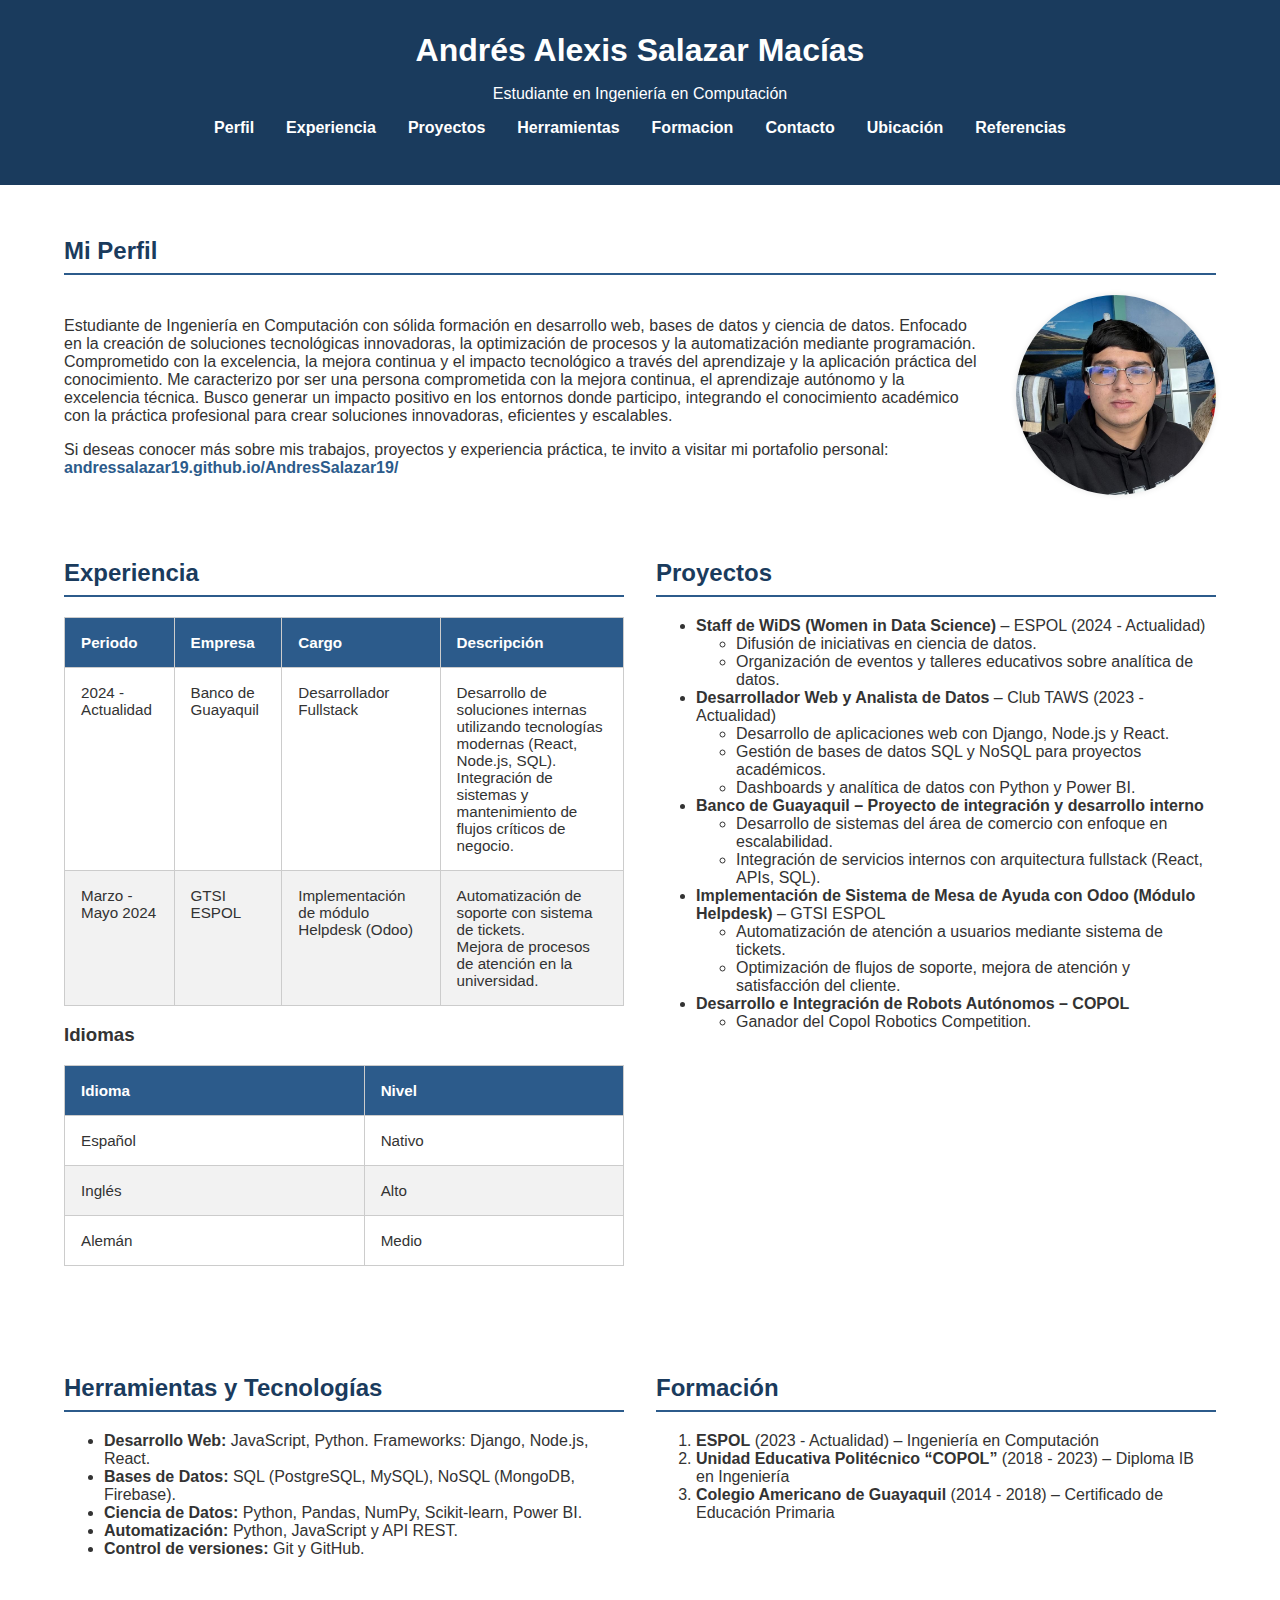
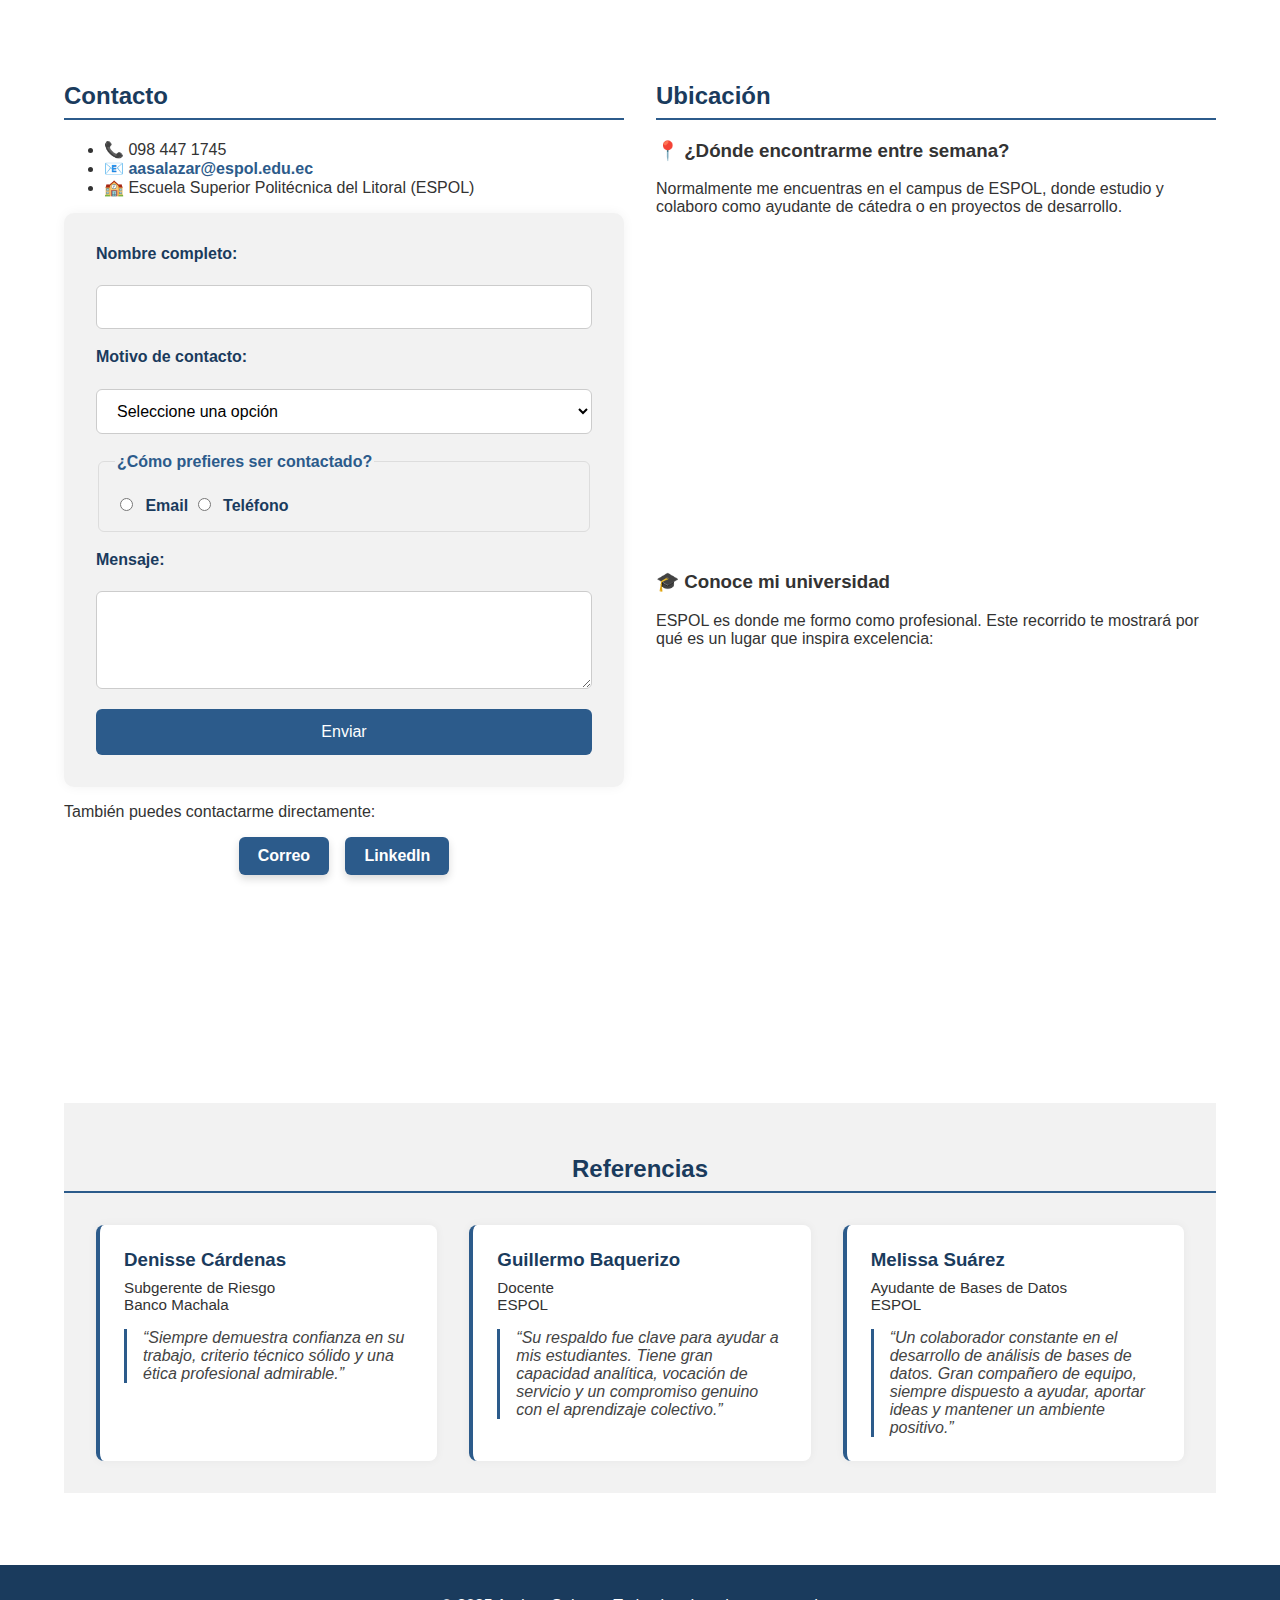
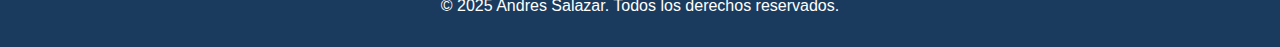
<file: index.html>
<!DOCTYPE html>
<html lang="es">
<head>
    <meta charset="UTF-8">
    <meta name="viewport" content="width=device-width, initial-scale=1.0">
    <meta name="keywords" content="CV, Curriculum, Computación, Datos, Desarrollo, Andres Salazar">
    <meta name="description" content="Curriculum Vitae de Andres Salazar Macías, estudiante de Ingeniería en Computación con experiencia en desarrollo web y ciencia de datos.">
    <meta name="author" content="Andres Salazar">
    <title>Curriculum Vitae Andres Salazar</title>
    <link rel="stylesheet" href="recursos/css/styles.css">
    <link rel="stylesheet" href="https://cdnjs.cloudflare.com/ajax/libs/animate.css/4.1.1/animate.min.css"/>

</head>
<body>
    <header class="animate__animated animate__fadeInDown">
        <h1>Andrés Alexis Salazar Macías</h1>
        <p>Estudiante en Ingeniería en Computación</p>
        <nav>
            <ul>
                <li><a href="#perfil">Perfil</a></li>
                <li><a href="#experiencia">Experiencia</a></li>
                <li><a href="#proyectos">Proyectos</a></li>
                <li><a href="#herramientas">Herramientas</a></li>
                <li><a href="#formacion">Formacion</a></li>
                <li><a href="#contacto">Contacto</a></li>
                <li><a href="#ubicacion">Ubicación</a></li>
                <li><a href="#referencias">Referencias</a></li>
            </ul>
        </nav>
    </header>

    <main>
        <section id="perfil">
            <h2>Mi Perfil</h2>
            <div class="perfil-contenedor">
                <div class="perfil-texto">
                    <p>
                        Estudiante de Ingeniería en Computación con sólida formación en desarrollo web, bases de datos y ciencia de datos.
                        Enfocado en la creación de soluciones tecnológicas innovadoras, la optimización de procesos y la automatización mediante programación.
                        Comprometido con la excelencia, la mejora continua y el impacto tecnológico a través del aprendizaje y la aplicación práctica del conocimiento.
                        Me caracterizo por ser una persona comprometida con la mejora continua, el aprendizaje autónomo y la excelencia técnica. Busco generar un impacto 
                        positivo en los entornos donde participo, integrando el conocimiento académico con la práctica profesional para crear soluciones innovadoras, eficientes
                        y escalables. 
                        <p>
                        Si deseas conocer más sobre mis trabajos, proyectos y experiencia práctica, te invito a visitar mi portafolio personal:
                        <a href="https://andressalazar19.github.io/AndresSalazar19/" target="_blank" rel="noopener noreferrer">
                            andressalazar19.github.io/AndresSalazar19/
                        </a>
                        </p>
                    </p>


                </div>
                <div class="perfil-imagen">
                    <img src="recursos/img/foto_perfil.jpeg" alt="Foto de Andres Salazar">
                </div>
            </div>
        </section>

    <div class="fila">

        <section id="experiencia">
        <h2>Experiencia</h2>
        <table class="tabla-experiencia">
            <thead>
            <tr>
                <th>Periodo</th>
                <th>Empresa</th>
                <th>Cargo</th>
                <th>Descripción</th>
            </tr>
            </thead>
            <tbody>
            <tr>
                <td>2024 - Actualidad</td>
                <td>Banco de Guayaquil</td>
                <td>Desarrollador Fullstack</td>
                <td>
                Desarrollo de soluciones internas utilizando tecnologías modernas (React, Node.js, SQL).<br>
                Integración de sistemas y mantenimiento de flujos críticos de negocio.
                </td>
            </tr>
            <tr>
                <td>Marzo - Mayo 2024</td>
                <td>GTSI ESPOL</td>
                <td>Implementación de módulo Helpdesk (Odoo)</td>
                <td>
                Automatización de soporte con sistema de tickets.<br>
                Mejora de procesos de atención en la universidad.
                </td>
            </tr>
            </tbody>
        </table>

        <h3>Idiomas</h3>
        <table class="tabla-idiomas">
            <thead>
            <tr>
                <th>Idioma</th>
                <th>Nivel</th>
            </tr>
            </thead>
            <tbody>
            <tr><td>Español</td><td>Nativo</td></tr>
            <tr><td>Inglés</td><td>Alto</td></tr>
            <tr><td>Alemán</td><td>Medio</td></tr>
            </tbody>
        </table>
        </section>

            <section id="proyectos">
                <h2>Proyectos</h2>
                <ul>
                    <li><strong>Staff de WiDS (Women in Data Science)</strong> – ESPOL (2024 - Actualidad)
                        <ul>
                            <li>Difusión de iniciativas en ciencia de datos.</li>
                            <li>Organización de eventos y talleres educativos sobre analítica de datos.</li>
                        </ul>
                    </li>
                    <li><strong>Desarrollador Web y Analista de Datos</strong> – Club TAWS (2023 - Actualidad)
                        <ul>
                            <li>Desarrollo de aplicaciones web con Django, Node.js y React.</li>
                            <li>Gestión de bases de datos SQL y NoSQL para proyectos académicos.</li>
                            <li>Dashboards y analítica de datos con Python y Power BI.</li>
                        </ul>
                    </li>
                    <li><strong>Banco de Guayaquil – Proyecto de integración y desarrollo interno</strong>
                        <ul>
                            <li>Desarrollo de sistemas del área de comercio con enfoque en escalabilidad.</li>
                            <li>Integración de servicios internos con arquitectura fullstack (React, APIs, SQL).</li>
                        </ul>
                    </li>
                    <li><strong>Implementación de Sistema de Mesa de Ayuda con Odoo (Módulo Helpdesk)</strong> – GTSI ESPOL
                        <ul>
                            <li>Automatización de atención a usuarios mediante sistema de tickets.</li>
                            <li>Optimización de flujos de soporte, mejora de atención y satisfacción del cliente.</li>
                        </ul>
                    </li>
                    <li><strong>Desarrollo e Integración de Robots Autónomos – COPOL</strong>
                        <ul>
                            <li>Ganador del Copol Robotics Competition.</li>
                        </ul>
                    </li>
                </ul>
            </section>

        </div>

        <div class="fila">
            <section id="herramientas">
                <h2>Herramientas y Tecnologías</h2>
                <ul>
                    <li><strong>Desarrollo Web:</strong> JavaScript, Python. Frameworks: Django, Node.js, React.</li>
                    <li><strong>Bases de Datos:</strong> SQL (PostgreSQL, MySQL), NoSQL (MongoDB, Firebase).</li>
                    <li><strong>Ciencia de Datos:</strong> Python, Pandas, NumPy, Scikit-learn, Power BI.</li>
                    <li><strong>Automatización:</strong> Python, JavaScript y API REST.</li>
                    <li><strong>Control de versiones:</strong> Git y GitHub.</li>
                </ul>
            </section>

            <section id="formacion">
                <h2>Formación</h2>
                <ol>
                    <li><strong>ESPOL</strong> (2023 - Actualidad) – Ingeniería en Computación</li>
                    <li><strong>Unidad Educativa Politécnico “COPOL”</strong> (2018 - 2023) – Diploma IB en Ingeniería</li>
                    <li><strong>Colegio Americano de Guayaquil</strong> (2014 - 2018) – Certificado de Educación Primaria</li>
                </ol>
            </section>

        </div>

        <div class="fila">
            <section id="contacto">
                <h2>Contacto</h2>
                <ul>
                    <li>📞 098 447 1745</li>
                    <li>📧 <a href="mailto:aasalazar@espol.edu.ec">aasalazar@espol.edu.ec</a></li>
                    <li>🏫 Escuela Superior Politécnica del Litoral (ESPOL)</li>
                </ul>

                <form id="formulario-contacto" action="exito.html" method="get">
                <label for="nombre">Nombre completo:</label>
                <input type="text" id="nombre" name="nombre" required>

                <label for="motivo">Motivo de contacto:</label>
                <select id="motivo" name="motivo" required>
                    <option value="" disabled selected>Seleccione una opción</option>
                    <option value="consulta">Consulta</option>
                    <option value="colaboracion">Colaboración</option>
                    <option value="otro">Otro</option>
                </select>

                <fieldset>
                    <legend>¿Cómo prefieres ser contactado?</legend>
                    <label><input type="radio" name="contacto" value="email" required> Email</label>
                    <label><input type="radio" name="contacto" value="telefono" required> Teléfono</label>
                </fieldset>

                <div id="campo-email" style="display: none;">
                    <label for="correo">Correo electrónico:</label>
                    <input type="email" id="correo" name="correo" placeholder="Ej: juanperez@gmail.com">
                </div>

                <div id="campo-telefono" style="display: none;">
                    <label for="telefono">Número de teléfono:</label>
                    <input type="tel" id="telefono" name="telefono" pattern="[0-9]{9,15}" placeholder="Ej: 0981234567">
                </div>

                <label for="mensaje">Mensaje:</label>
                <textarea id="mensaje" name="mensaje" rows="4" required></textarea>

                <button type="submit">Enviar</button>
                </form>



                <p>También puedes contactarme directamente:</p>
            <ul class="contacto-enlaces">
                <li><a href="mailto:aasalazar@espol.edu.ec">Correo</a></li>
                <li><a href="https://www.linkedin.com/in/aasalazarm/" target="_blank">LinkedIn</a></li>
            </ul>

            </section>

            <section id="ubicacion">
                <h2>Ubicación</h2>

                <h3>📍 ¿Dónde encontrarme entre semana?</h3>
                <p>Normalmente me encuentras en el campus de ESPOL, donde estudio y colaboro como ayudante de cátedra o en proyectos de desarrollo.</p>
                <div style="width:100%;max-width:600px;margin:1rem auto;">
                    <iframe src="https://www.google.com/maps/embed?pb=!1m17!1m12!1m3!1d3987.0214862661687!2d-79.9668098!3d-2.1454569000000006!2m3!1f0!2f0!3f0!3m2!1i1024!2i768!4f13.1!3m2!1m1!2zMsKwMDgnNDMuNiJTIDc5wrA1OCcwMC41Ilc!5e0!3m2!1ses-419!2sec!4v1748836672958!5m2!1ses-419!2sec"
                        width="100%" height="300" style="border:0;border-radius:10px;" allowfullscreen="" loading="lazy"
                        referrerpolicy="no-referrer-when-downgrade">
                    </iframe>
                </div>

                <h3>🎓 Conoce mi universidad</h3>
                <p>ESPOL es donde me formo como profesional. Este recorrido te mostrará por qué es un lugar que inspira excelencia:</p>
                <div style="width:100%;max-width:600px; margin: 1rem auto;">
                <iframe
                width= width="100%" height="315" src="https://www.youtube.com/embed/WpcYRNhy3mE" title="Recorrido por la ESPOL" frameborder="0" allow="accelerometer; autoplay; clipboard-write; encrypted-media; gyroscope; picture-in-picture; web-share" referrerpolicy="strict-origin-when-cross-origin" allowfullscreen></iframe>
                </div>
            </section>
        </div>

        <section id="referencias" class="seccion-referencias">
            <h2>Referencias</h2>
            <div class="referencias-grid">
                <div class="referencia">
                    <h3>Denisse Cárdenas</h3>
                    <p>Subgerente de Riesgo<br>Banco Machala</p>
                    <blockquote>
                        “Siempre demuestra confianza en su trabajo, criterio técnico sólido y una ética profesional admirable.”
                    </blockquote>
                </div>
                <div class="referencia">
                    <h3>Guillermo Baquerizo</h3>
                    <p>Docente<br>ESPOL</p>
                    <blockquote>
                        “Su respaldo fue clave para ayudar a mis estudiantes. Tiene gran capacidad analítica, vocación de servicio y un compromiso genuino con el aprendizaje colectivo.”
                    </blockquote>
                </div>
                <div class="referencia">
                    <h3>Melissa Suárez</h3>
                    <p>Ayudante de Bases de Datos<br>ESPOL</p>
                    <blockquote>
                        “Un colaborador constante en el desarrollo de análisis de bases de datos. Gran compañero de equipo, siempre dispuesto a ayudar, aportar ideas y mantener un ambiente positivo.”
                    </blockquote>
                </div>
            </div>
        </section>


    </main>

    <footer>
        <p>&copy; 2025 Andres Salazar. Todos los derechos reservados.</p>
    </footer>
    <script src="recursos/js/contacto.js"></script>
    <script src="recursos/js/animaciones.js"></script>
    <script src="recursos/js/navbar.js"></script>

</body>
</html>
</file>
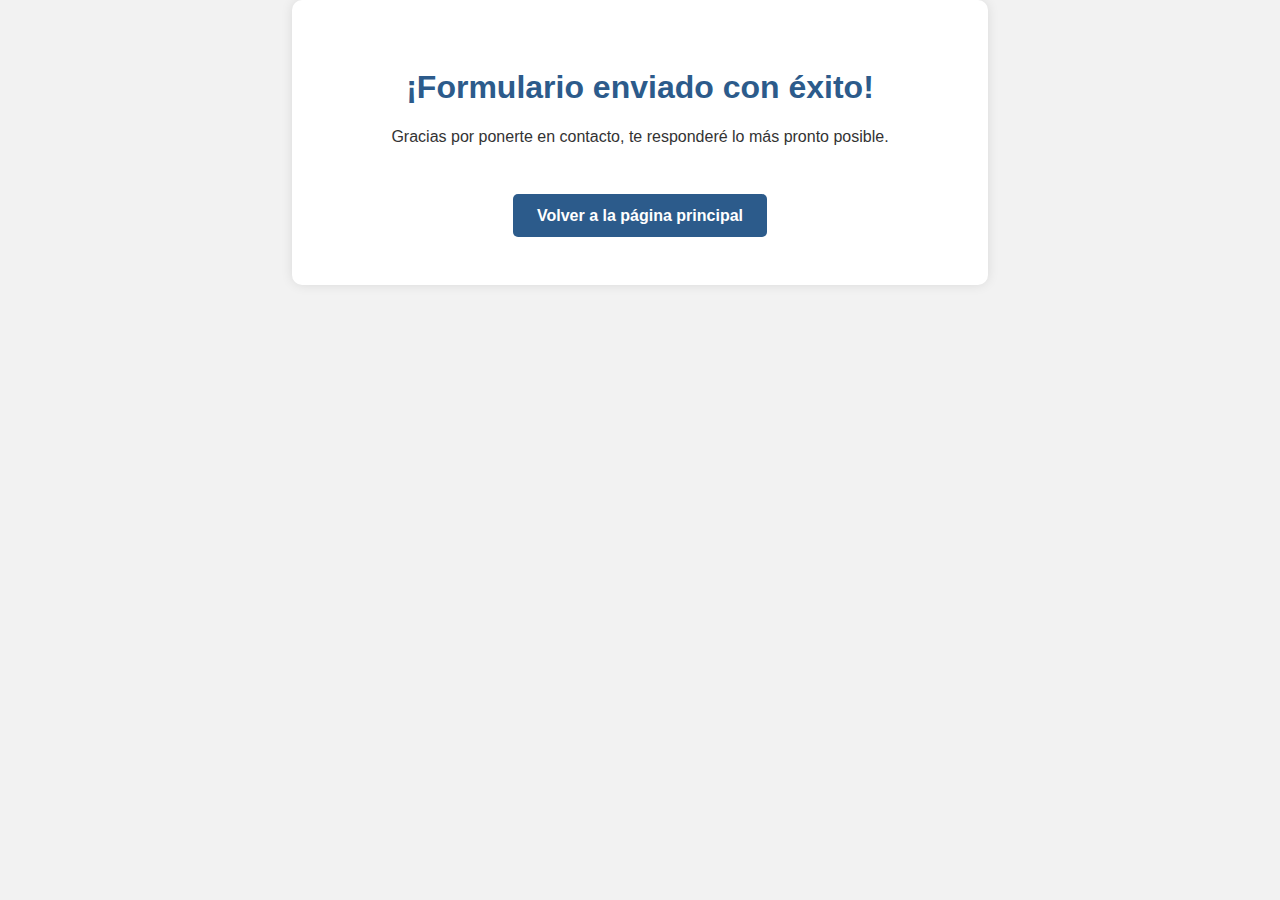
<file: exito.html>
<!DOCTYPE html>
<html lang="es">
<head>
    <meta charset="UTF-8">
    <title>Formulario enviado</title>
    <meta name="viewport" content="width=device-width, initial-scale=1.0">
    <link rel="stylesheet" href="recursos/css/styles.css">
</head>
<body>
    <div class="container">
        <h1>¡Formulario enviado con éxito!</h1>
        <p>Gracias por ponerte en contacto, te responderé lo más pronto posible.</p>
        <a href="index.html">Volver a la página principal</a>
    </div>
</body>
</html>
</file>
<file: recursos/css/styles.css>
/* styles.css */


/* ===== Colores base ===== */
:root {
    --azul-oscuro: #1A3B5D;
    --azul-medio: #2C5B8B;
    --blanco: #FFFFFF;
    --gris-claro: #F2F2F2;
    --texto-oscuro: #333333;
}

/* ===== Reset básico ===== */
body {
    font-family: 'Segoe UI', sans-serif;
    background-color: var(--gris-claro);
    color: var(--texto-oscuro);
    margin: 0;
    padding: 0;
}

/* ===== Cabecera ===== */
header {
    background-color: var(--azul-oscuro);
    color: var(--blanco);
    padding: 2rem 1rem;
    text-align: center;
}

header h1 {
    margin: 0;
    font-size: 2rem;
}

nav ul {
    list-style: none;
    padding: 0;
    margin-top: 1rem;
    display: flex;
    justify-content: center;
    gap: 2rem;
}

nav ul li a {
    color: var(--blanco);
    text-decoration: none;
    font-weight: bold;
}

nav ul li a:hover {
    color: #FFD700; /* amarillo dorado */
    text-decoration: underline;
    transition: color 0.3s ease;
}


/* ===== Cuerpo principal ===== */
main {
    max-width: 100%;
    padding: 2rem 5%;
    background-color: var(--blanco);
}

section {
    margin-bottom: 2.5rem;
}

h2 {
    border-bottom: 2px solid var(--azul-medio);
    padding-bottom: 0.5rem;
    color: var(--azul-oscuro);
}

/* ===== Tabla de experiencia ===== */
table {
    width: 100%;
    border-collapse: collapse;
    margin-top: 1rem;
}

th, td {
    border: 1px solid #ccc;
    padding: 0.75rem;
    text-align: left;
}

th {
    background-color: var(--azul-medio);
    color: var(--blanco);
}

/* ===== Formulario ===== */
form {
    display: grid;
    grid-template-columns: 1fr 1fr;
    gap: 1rem;
}
form label, form textarea, form input, form select, form button, form fieldset {
    grid-column: 1 / -1;
}


input[type="radio"],
input[type="checkbox"] {
    margin-right: 0.5rem;
}

button {
    transition: background-color 0.3s ease, transform 0.2s ease;
}
button:hover {
    background-color: var(--azul-oscuro);
    transform: scale(1.05);
}


/* ===== Mapa embebido ===== */
iframe {
    border-radius: 8px;
    margin-top: 1rem;
    width: 100%;
}

/* ===== Footer ===== */
footer {
    background-color: var(--azul-oscuro);
    color: var(--blanco);
    text-align: center;
    padding: 1rem 0;
}

/* ===== Página de éxito ===== */
.container {
    max-width: 600px;
    margin: auto;
    text-align: center;
    padding: 3rem;
    background-color: var(--blanco);
    border-radius: 10px;
    box-shadow: 0 0 12px rgba(0,0,0,0.1);
}

.container h1 {
    color: var(--azul-medio);
}

.container a {
    display: inline-block;
    margin-top: 2rem;
    text-decoration: none;
    color: var(--blanco);
    background-color: var(--azul-medio);
    padding: 0.8rem 1.5rem;
    border-radius: 5px;
    font-weight: bold;
}

.container a:hover {
    background-color: var(--azul-oscuro);
}

.fila {
    display: grid;
    grid-template-columns: repeat(auto-fit, minmax(350px, 1fr));
    gap: 2rem;
    margin-bottom: 3rem;
}

/* ==== Diseño en columnas para la sección de perfil ==== */
.perfil-contenedor {
    display: flex;
    flex-wrap: wrap;
    align-items: center;
    gap: 2rem;
}

.perfil-texto {
    flex: 2;
    min-width: 250px;
}

.perfil-imagen img {
    width: 200px;
    height: 200px;
    border-radius: 50%;
    object-fit: cover;
    box-shadow: 0 0 6px rgba(0, 0, 0, 0.1);
}


/* ===== Estilo elegante para el formulario ===== */
form {
    display: grid;
    grid-template-columns: 1fr 1fr;
    gap: 1.2rem;
    background-color: var(--gris-claro);
    padding: 2rem;
    border-radius: 10px;
    box-shadow: 0 0 12px rgba(0, 0, 0, 0.05);
}

form label {
    font-weight: 600;
    margin-bottom: 0.2rem;
    color: var(--azul-oscuro);
}

form input[type="text"],
form input[type="email"],
form input[type="tel"],
form select,
form textarea {
    grid-column: span 2;
    padding: 0.75rem 1rem;
    border: 1px solid #ccc;
    border-radius: 6px;
    font-size: 1rem;
    background-color: #fff;
    transition: border 0.3s ease;
}

form input:focus,
form select:focus,
form textarea:focus {
    outline: none;
    border-color: var(--azul-medio);
    box-shadow: 0 0 5px rgba(44, 91, 139, 0.3);
}

form fieldset {
    grid-column: span 2;
    border: 1px solid #ddd;
    padding: 1rem;
    border-radius: 6px;
}

form fieldset legend {
    font-weight: bold;
    color: var(--azul-medio);
    margin-bottom: 0.5rem;
}

form button {
    grid-column: span 2;
    background-color: var(--azul-medio);
    color: var(--blanco);
    border: none;
    padding: 0.9rem 1.2rem;
    font-size: 1rem;
    border-radius: 6px;
    cursor: pointer;
    transition: background-color 0.3s ease, transform 0.2s ease;
}

form button:hover {
    background-color: var(--azul-oscuro);
    transform: translateY(-2px);
}

#campo-email,
#campo-telefono {
    grid-column: span 2;
}

.seccion-referencias {
    background-color: var(--gris-claro);
    padding: 2rem 0;
}

.seccion-referencias h2 {
    text-align: center;
    color: var(--azul-oscuro);
    margin-bottom: 2rem;
}

.referencias-grid {
    display: grid;
    grid-template-columns: repeat(auto-fit, minmax(250px, 1fr));
    gap: 2rem;
    padding: 0 2rem;
}

.referencia {
    background-color: #fff;
    border-left: 4px solid var(--azul-medio);
    padding: 1.5rem;
    border-radius: 8px;
    box-shadow: 0 0 10px rgba(0,0,0,0.05);
    transition: transform 0.3s ease;
}

.referencia:hover {
    transform: translateY(-5px);
}

.referencia h3 {
    margin: 0;
    color: var(--azul-oscuro);
}

.referencia p {
    margin: 0.5rem 0 1rem;
    color: var(--texto-oscuro);
    font-size: 0.95rem;
}

.referencia blockquote {
    margin: 0;
    font-style: italic;
    color: #444;
    border-left: 3px solid var(--azul-medio);
    padding-left: 1rem;
}

.contacto-enlaces {
    display: flex;
    gap: 1rem;
    padding: 0;
    list-style: none;
    justify-content: center;
    margin-top: 1rem;
}

.contacto-enlaces li a {
    display: inline-block;
    padding: 0.6rem 1.2rem;
    background-color: var(--azul-medio);
    color: var(--blanco);
    text-decoration: none;
    border-radius: 6px;
    font-weight: bold;
    box-shadow: 0 4px 8px rgba(0, 0, 0, 0.15);
    transition: transform 0.3s ease, background-color 0.3s ease;
}

.contacto-enlaces li a:hover {
    background-color: var(--azul-oscuro);
    transform: translateY(-3px) scale(1.05);
}

.tabla-experiencia,
.tabla-idiomas {
  width: 100%;
  border-collapse: collapse;
  margin-top: 1rem;
  font-size: 0.95rem;
}

.tabla-experiencia th,
.tabla-experiencia td,
.tabla-idiomas th,
.tabla-idiomas td {
  border: 1px solid #ccc;
  padding: 1rem;
  vertical-align: top;
  text-align: left;
}

.tabla-experiencia th,
.tabla-idiomas th {
  background-color: var(--azul-medio);
  color: var(--blanco);
}

.tabla-experiencia tr:nth-child(even),
.tabla-idiomas tr:nth-child(even) {
  background-color: var(--gris-claro);
}

@media (max-width: 768px) {
  .tabla-experiencia,
  .tabla-idiomas {
    font-size: 0.85rem;
  }
}

/* ==== Dinamismo tabla experiencia e idiomas ==== */
.tabla-experiencia tr:hover,
.tabla-idiomas tr:hover {
  background-color: #e6f0fa;
  transform: scale(1.005);
  transition: background-color 0.3s ease, transform 0.2s ease;
}

.tabla-experiencia td,
.tabla-idiomas td {
  transition: all 0.2s ease-in-out;
}

a {
  color: var(--azul-medio);
  font-weight: bold;
  text-decoration: none;
  position: relative;
  transition: color 0.3s ease;
}

a:hover {
  color: var(--azul-oscuro);
}

a::after {
  content: "";
  position: absolute;
  width: 100%;
  height: 2px;
  bottom: -2px;
  left: 0;
  background-color: var(--azul-medio);
  transform: scaleX(0);
  transform-origin: right;
  transition: transform 0.3s ease;
}

a:hover::after {
  transform: scaleX(1);
  transform-origin: left;
}
</file>
